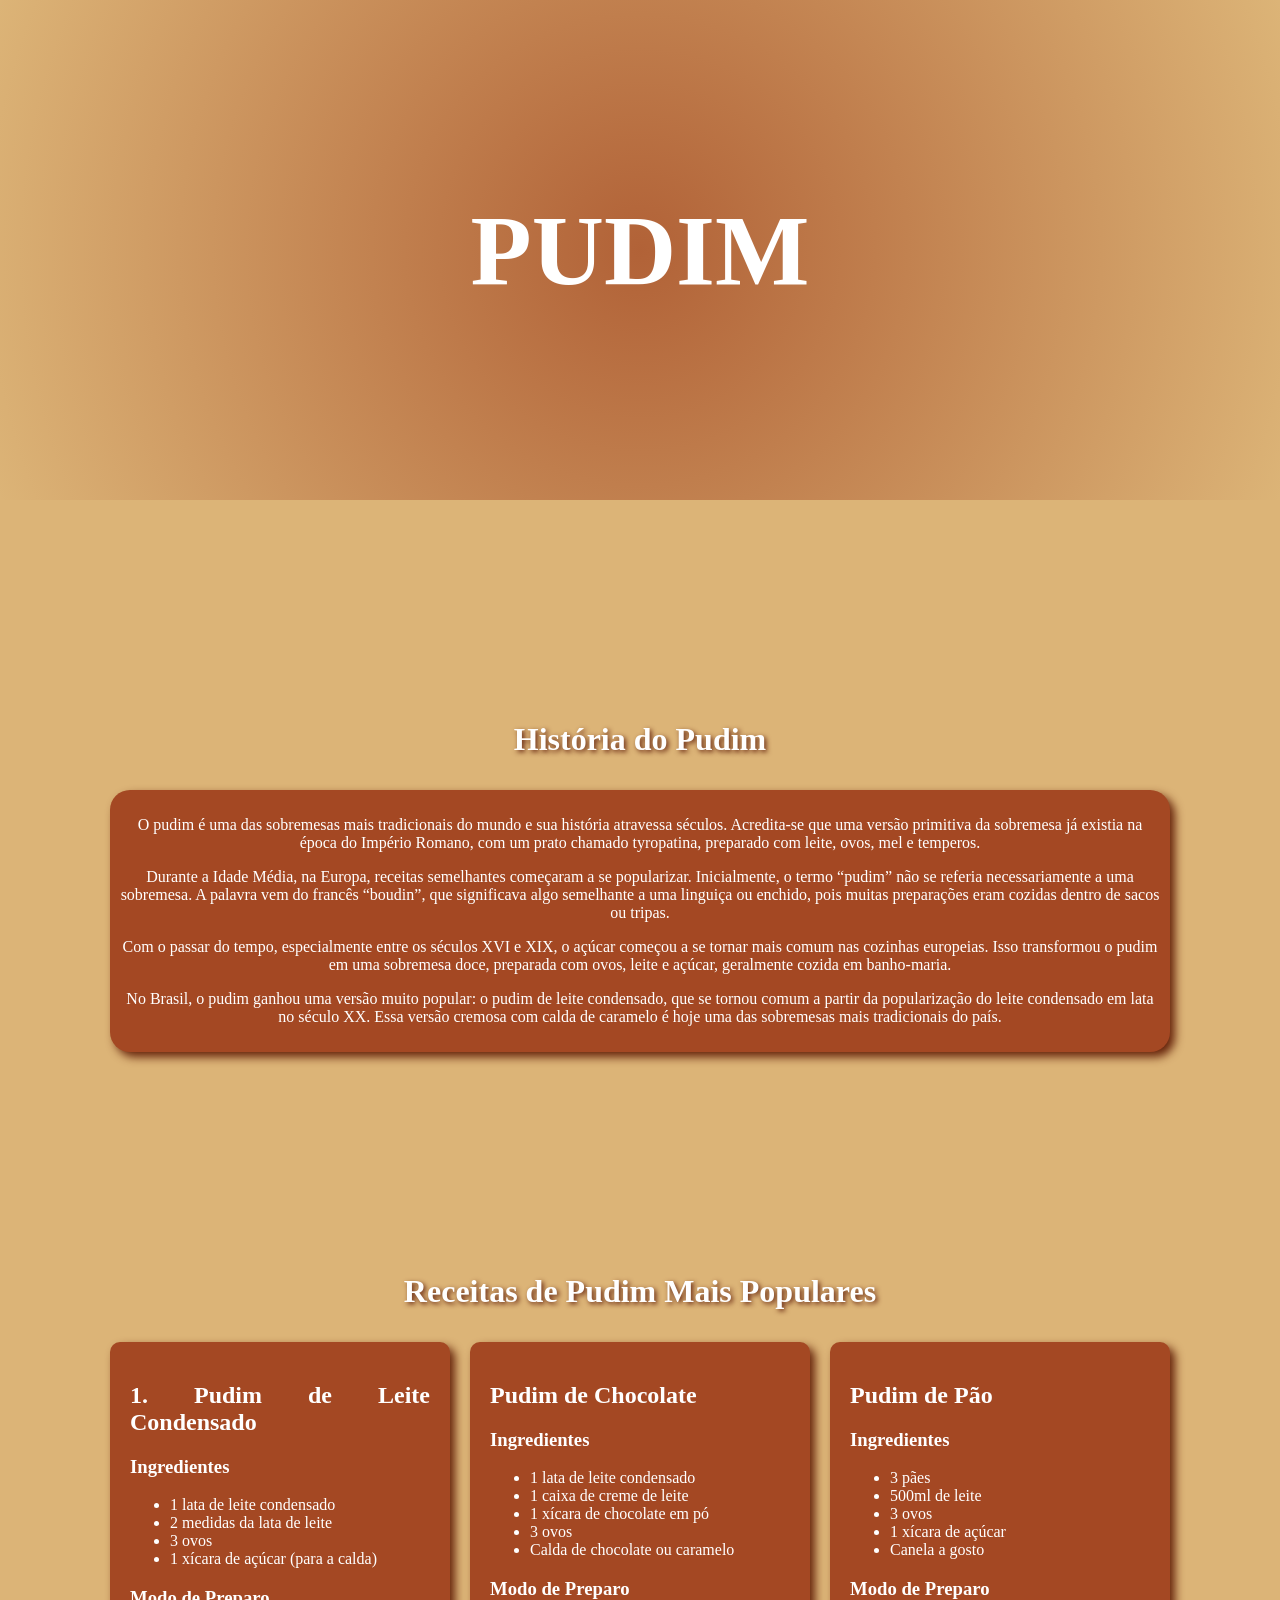
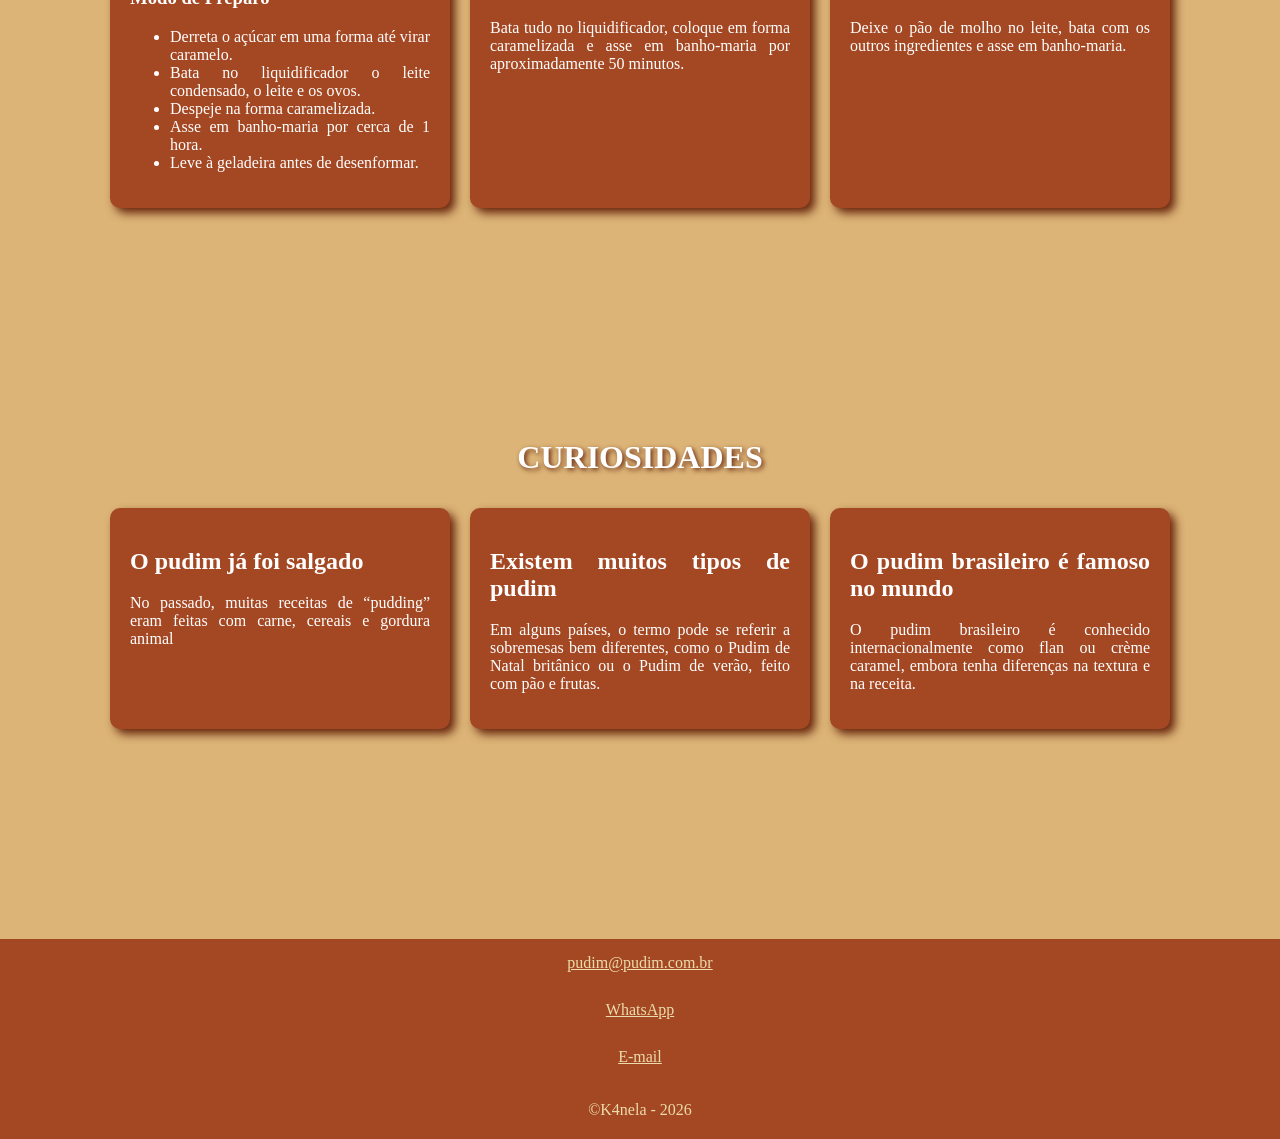
<file: index.html>
<!DOCTYPE html>
<html lang="bt-br">
<head>
    <meta charset="UTF-8">
    <title>Pudim</title>
    <link rel="stylesheet" href="style.css">
</head>
<body>
<section class="banner">
    <!--banner-->
    <h1>PUDIM</h1>
</section>

<div class="titulo">
    <h1 >História do Pudim</h1>
</div>

<section class="historiaClass"><div class="historia">
    <p>
        O pudim é uma das sobremesas mais tradicionais do mundo e sua história atravessa séculos. Acredita-se que uma versão primitiva da sobremesa já existia na época do Império Romano, com um prato chamado tyropatina, preparado com leite, ovos, mel e temperos.
    </p>
    <p>
        Durante a Idade Média, na Europa, receitas semelhantes começaram a se popularizar. Inicialmente, o termo “pudim” não se referia necessariamente a uma sobremesa. A palavra vem do francês “boudin”, que significava algo semelhante a uma linguiça ou enchido, pois muitas preparações eram cozidas dentro de sacos ou tripas.
    </p>
    <p>
        Com o passar do tempo, especialmente entre os séculos XVI e XIX, o açúcar começou a se tornar mais comum nas cozinhas europeias. Isso transformou o pudim em uma sobremesa doce, preparada com ovos, leite e açúcar, geralmente cozida em banho-maria.
    </p>
    <p>
        No Brasil, o pudim ganhou uma versão muito popular: o pudim de leite condensado, que se tornou comum a partir da popularização do leite condensado em lata no século XX. Essa versão cremosa com calda de caramelo é hoje uma das sobremesas mais tradicionais do país.
    </p>
</div></section>

<div class="titulo">
    <h1>Receitas de Pudim Mais Populares</h1>
</div>

<section class="receitas">
    <!--desenvolvimento-->

    <div class="receita">
        <h2>1. Pudim de Leite Condensado</h2>
        <h3>Ingredientes</h3>
        <ul>
            <li>1 lata de leite condensado</li>
            <li>2 medidas da lata de leite</li>
            <li>3 ovos</li>
            <li>1 xícara de açúcar (para a calda)</li>
        </ul>
        <h3>Modo de Preparo</h3>
        <ul>
            <li>Derreta o açúcar em uma forma até virar caramelo.</li>
            <li>Bata no liquidificador o leite condensado, o leite e os ovos.</li>
            <li>Despeje na forma caramelizada.</li>
            <li>Asse em banho-maria por cerca de 1 hora.</li>
            <li>Leve à geladeira antes de desenformar.</li>
        </ul>
    </div>

    <div class="receita">
        <h2>Pudim de Chocolate</h2>
        <h3>Ingredientes</h3>
        <ul>
            <li>1 lata de leite condensado</li>
            <li>1 caixa de creme de leite</li>
            <li>1 xícara de chocolate em pó</li>
            <li>3 ovos</li>
            <li>Calda de chocolate ou caramelo</li>
        </ul>
        <h3>Modo de Preparo</h3>
        <p>Bata tudo no liquidificador, coloque em forma caramelizada e asse em banho-maria por aproximadamente 50 minutos.</p>
    </div>

    <div class="receita">
        <h2>Pudim de Pão</h2>
        <h3>Ingredientes</h3>
        <ul>
            <li>3 pães</li>
            <li>500ml de leite</li>
            <li>3 ovos</li>
            <li>1 xícara de açúcar</li>
            <li>Canela a gosto</li>
        </ul>
        <h3>Modo de Preparo</h3>
        <p>Deixe o pão de molho no leite, bata com os outros ingredientes e asse em banho-maria.</p>
    </div>
</section>

<div class="titulo">
    <h1>CURIOSIDADES</h1>
</div>

<section class="curiosidades">
    <div class="curiosidade">
        <h2>O pudim já foi salgado</h2>
        <p>No passado, muitas receitas de “pudding” eram feitas com carne, cereais e gordura animal</p>
    </div>
    <div class="curiosidade">
        <h2>Existem muitos tipos de pudim</h2>
        <p>Em alguns países, o termo pode se referir a sobremesas bem diferentes, como o Pudim de Natal britânico ou o Pudim de verão, feito com pão e frutas.</p>
    </div>
    <div class="curiosidade">
        <h2>O pudim brasileiro é famoso no mundo</h2>
        <p>O pudim brasileiro é conhecido internacionalmente como flan ou crème caramel, embora tenha diferenças na textura e na receita.</p>
    </div>
</section>

<footer>
    <!--rodapé-->
    <a href="https://pudim.com.br/">pudim@pudim.com.br</a>
    <a href="https://web.whatsapp.com/">WhatsApp</a>
    <a href="https://mail.google.com/">E-mail</a>
    <p>©K4nela - 2026</p>
</footer>

</body>
</html>
</file>
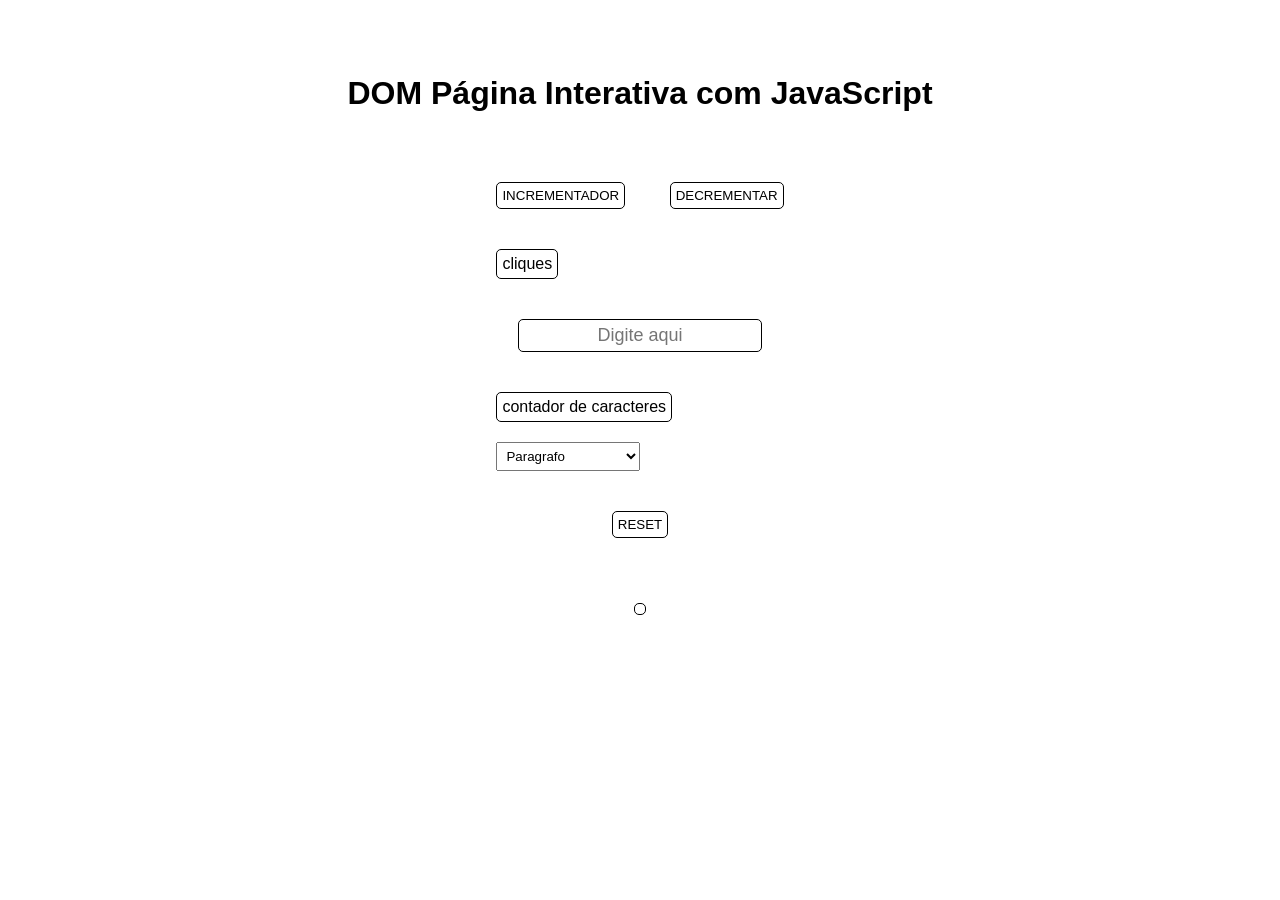
<file: Atividade3/index.html>
<!DOCTYPE html>
<html lang="en">
<head>
    <meta charset="UTF-8">
    <title>Atividade3</title>
    <link rel="stylesheet" href="style.css">
</head>
<body>
<h1>DOM Página Interativa com JavaScript</h1>
<section>
    <button id="incremento">INCREMENTADOR</button>
    <button id="decremento">DECREMENTAR</button>
    <div id="resultado">cliques</div>

    <input type="text" placeholder="Digite aqui" id="campoEntrada">
<!--resultado do input vai ser feito em js-->

    <div id="contadorDeCaracteres">contador de caracteres</div>

    <select name="listaDeItens" id="selecao">
        <option value="p">Paragrafo</option>
        <option value="h1">Título</option>
        <option value="ol">Lista Ordenada</option>
        <option value="ul">Lista Desordenada</option>
    </select>

    <button id="reset">RESET</button>

</section>
<script src="script.js"></script>
</body>
</html>
</file>
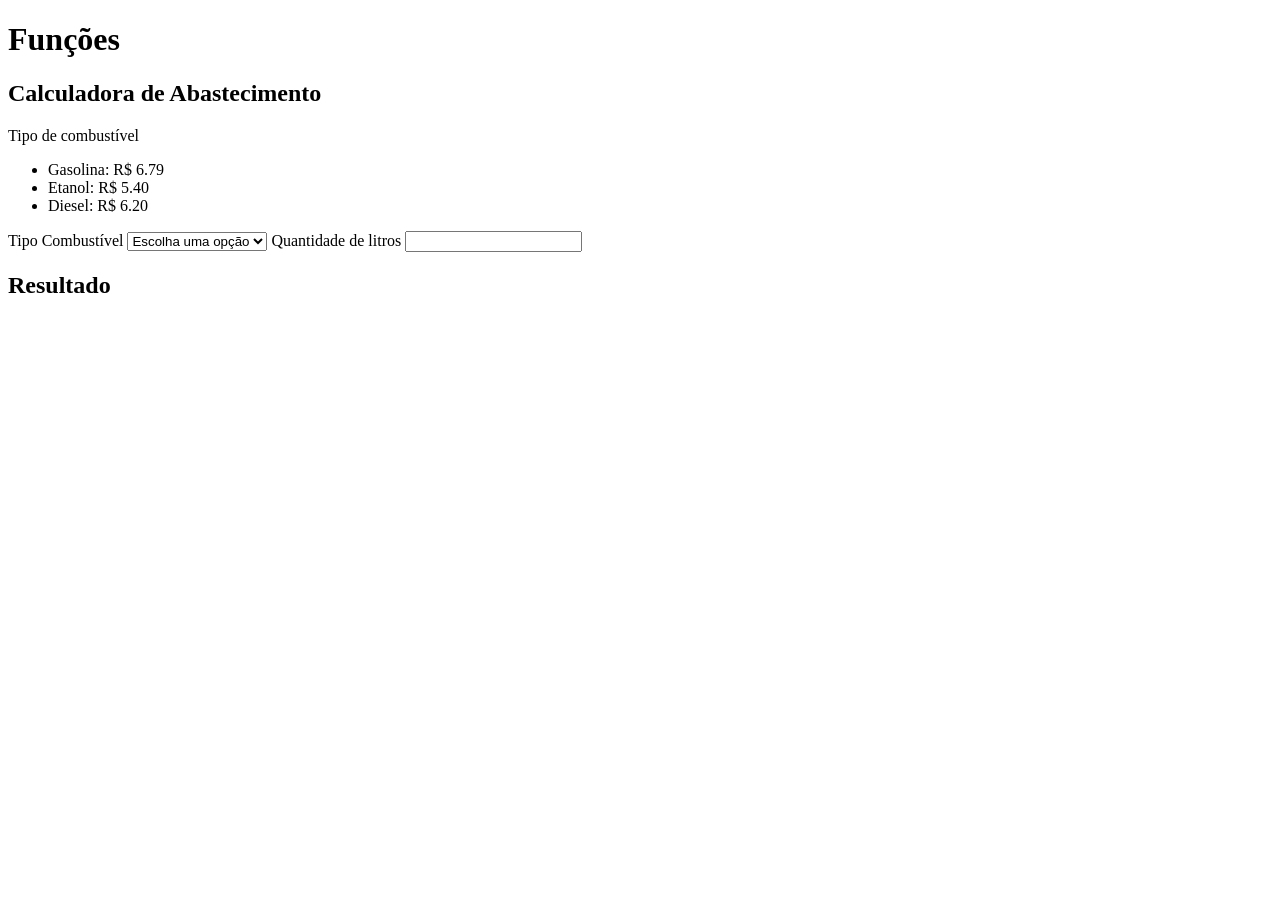
<file: Atividade4/index.html>
<!DOCTYPE html>
<html lang="pt-br">
<head>
    <meta charset="UTF-8">
    <meta name="viewport" content="width=device-width, initial-scale=1.0">
    <link rel="stylesheet" href="style.css">

    <title>Conversor de combustíveis</title>
</head>
<body>
    <h1>Funções</h1>
    <h2>Calculadora de Abastecimento</h2>
    <p>Tipo de combustível</p>
    <ul>
        <li>Gasolina: R$ 6.79</li>
        <li>Etanol: R$ 5.40</li>
        <li>Diesel: R$ 6.20</li>
    </ul>
    <form id="formularioCombustivel">
        <label for="combustivel">Tipo Combustível</label>
        <select name="combustivel" id="combustivel">
            <option value="">Escolha uma opção</option>
            <option value="gasolina">Gasolina</option>
            <option value="etanol">Etanol</option>
            <option value="diesel">Diesel</option>
        </select>
        <label for="litros">Quantidade de litros</label>
        <input type="number" step="0.1" min="0" id="litros">
    </form>
    <h2>Resultado</h2>
    <p id="resultado"></p>
    <script src="script.js"></script>
</body>
</html>
</file>
<file: style.css>
body{
    background-color: #DCB477;
    font-family: inter, cursive;
    margin: 0;
    padding: 0;
    height: 100%;
}

footer{
    background-color: #A44823;
    display: grid;
    place-items: center;
    height: 200px;
    color: #ECDBAC;
}

a{
    position: relative;
    margin: 10px;
    color: #ECDBAC;
}

section{
    text-align: justify;
    padding-left: 100px;
    padding-right: 100px;
    margin-bottom: 200px;
}

.banner{
    box-sizing: border-box;
    background-image:
            radial-gradient(circle, rgba(164, 72, 35, 0.76) 0%, rgba(0, 0, 0, 0) 100%),
            url("https://lirp.cdn-website.com/33406c6e/dms3rep/multi/opt/pudim-min-3f2f6769-1920w.jpg");
    background-size: cover;
    background-position: center;
    background-repeat: no-repeat;
    background-position-y: 10%;
    height: 500px;
    display: grid;
    place-items: center;
}

.banner h1{
    font-size: 100px;
    color: white;
}


.historia{
    background-color: #A44823;
    border-radius: 20px;
    padding: 10px;
    margin: 10px;
    text-align: center;
    color: white;
    box-shadow: #65220a 5px 5px 10px;
}

.titulo{
    display: grid;
    place-items: center;
    color: white;
    text-shadow: #63220e 2px 2px 5px;;
}

.receitas{
    color: white;
    display: grid;
    grid-template-columns: 1fr 1fr 1fr;
}

.receita{
    background-color: #A44823;
    border-radius: 10px;
    padding: 20px;
    margin: 10px;
    box-shadow: #65220a 5px 5px 10px;
}

.curiosidades{
    color: white;
    display: grid;
    grid-template-columns: 1fr 1fr 1fr;
}

.curiosidade{
    background-color: #A44823;
    box-shadow: #65220a 5px 5px 10px;
    border-radius: 10px;
    padding: 20px;
    margin: 10px;
}
</file>
<file: Atividade3/style.css>
body{
    font-family: sans-serif;
    text-align: center;
    justify-content: center;
    display: grid;
    place-items: center;
}

section{
    place-items: center;
}

*{
    padding: 5px;
    margin:20px;
}

button, div{
    padding: 5px;
    border: 1px solid;
    height: fit-content;
    width: fit-content;
    background-color: white;
    border-radius: 5px;
}

input{
    padding: 5px;
    font-size: 18px;
    border-radius: 5px;
    border: 1px solid;
    text-align: center;
}

button:hover{
    cursor: pointer;
}

select{
    display: block;
}
</file>
<file: Atividade4/style.css>
body{
    
}
</file>
